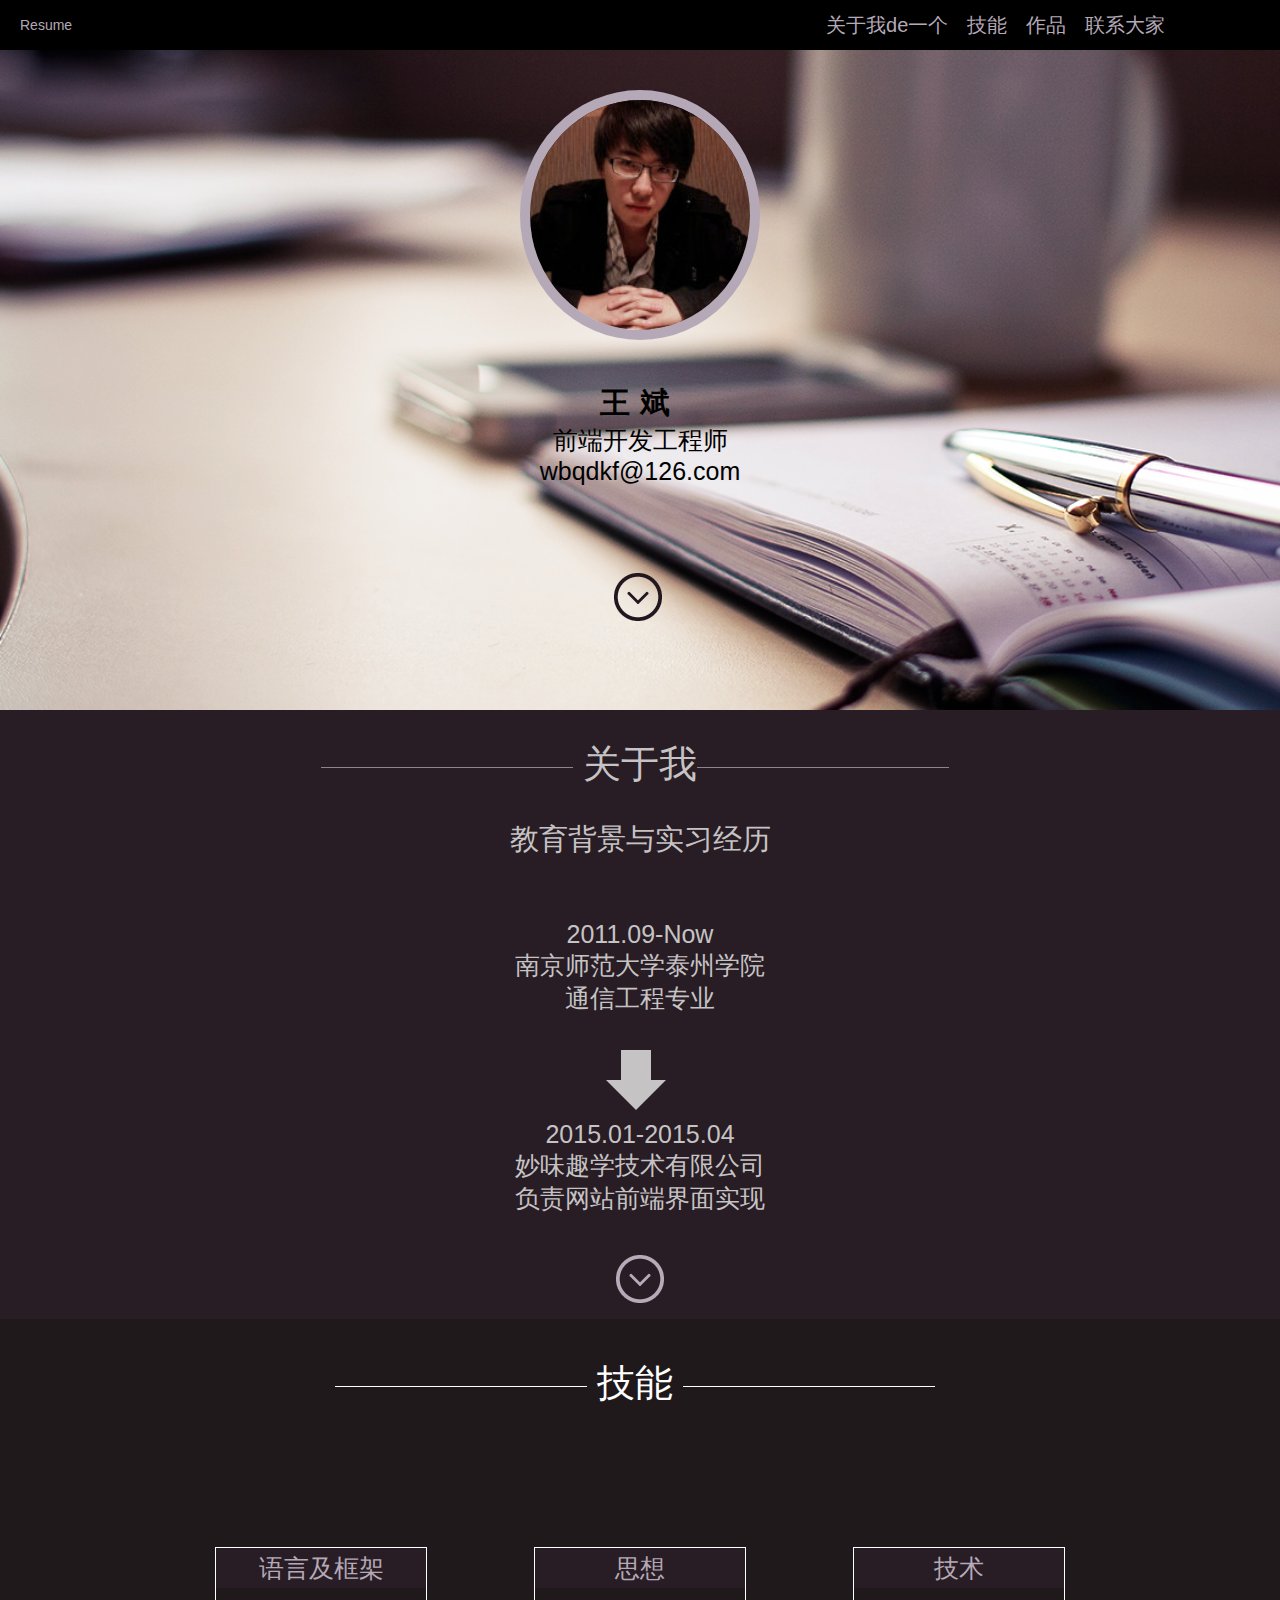
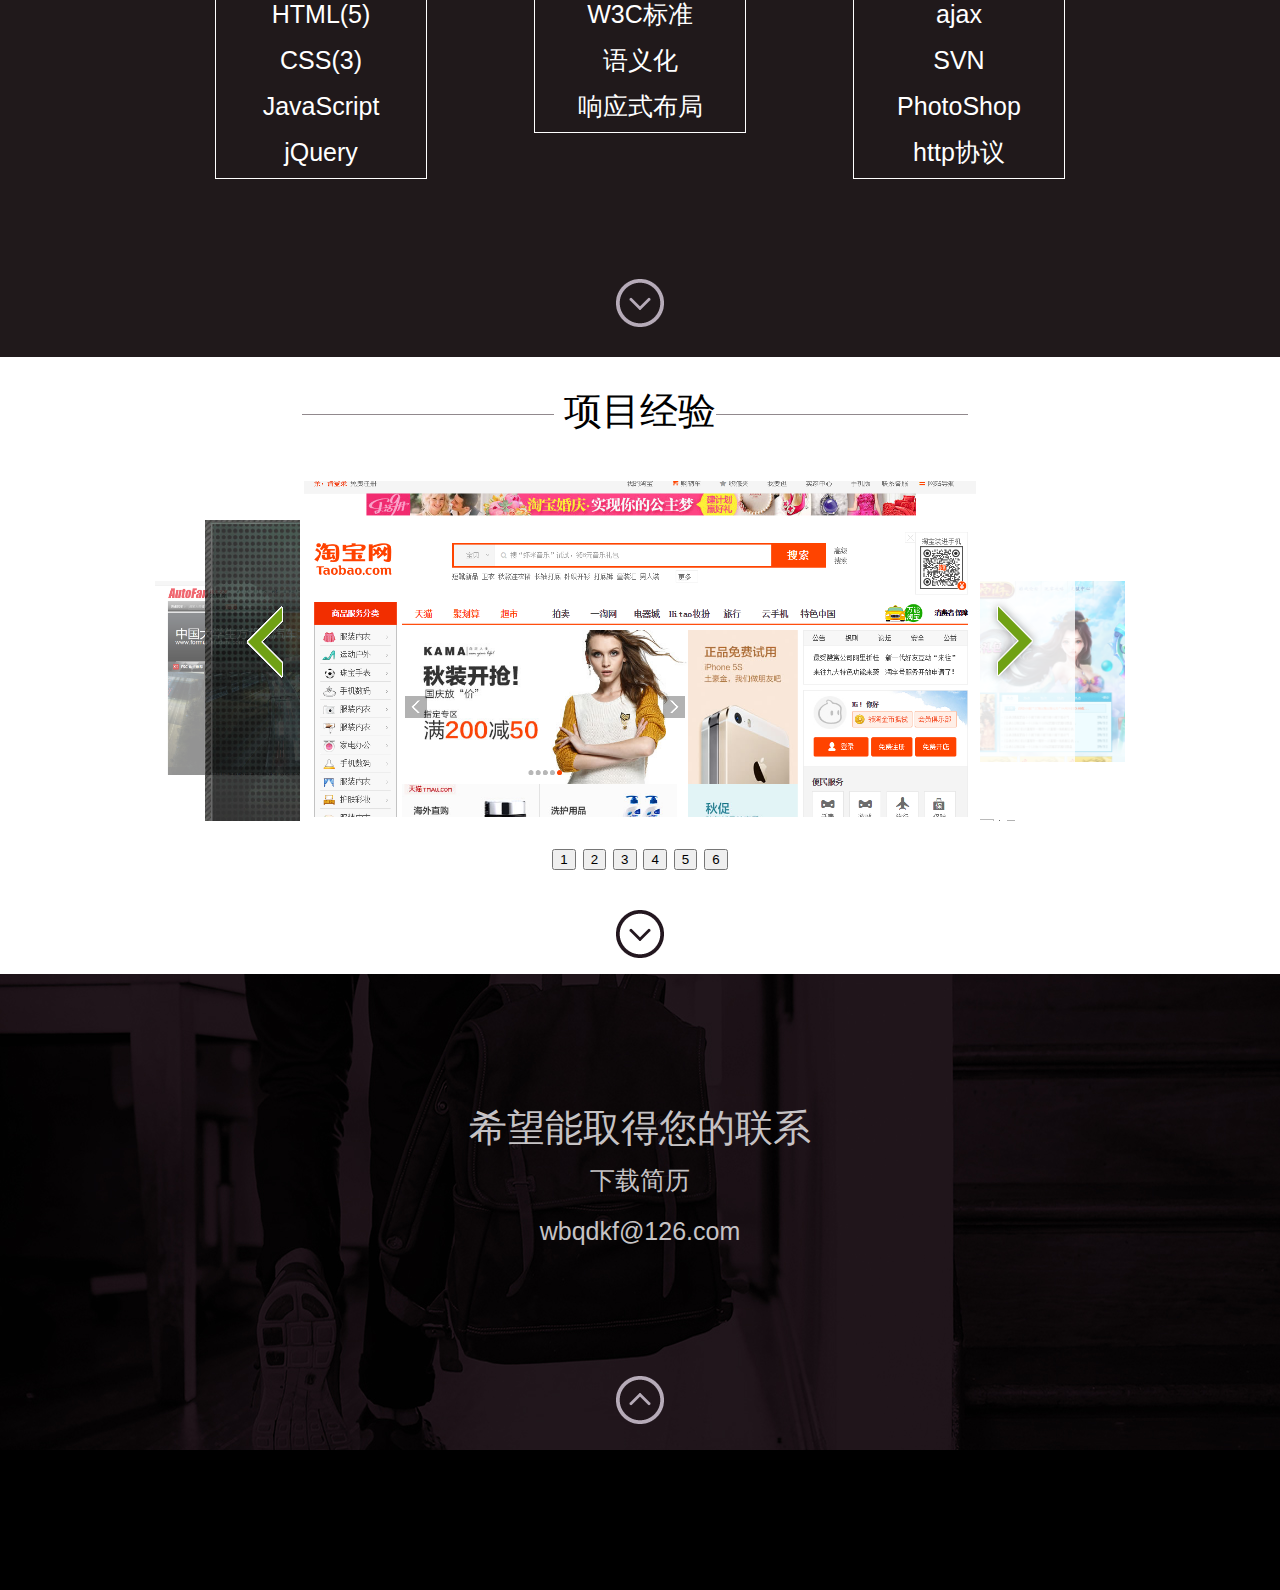
<file: learn/index.html>
<!DOCTYPE html>
<html>
<head lang="en">
    <script src="js/jquery.min.js"></script>
    <meta charset="UTF-8">
    <title></title>
    <link rel="stylesheet" href="css/style.css" type="text/css">
    <script src="js/Carousel-figure.js"></script>
        <script type="text/javascript">
            $(function(){
                //获取要定位元素距离浏览器顶部的距离
                var navH = $("#header").offset().top;
                //滚动条事件
                $(window).scroll(function(){
                    //获取滚动条的滑动距离
                    var scroH = $(this).scrollTop();
                    //滚动条的滑动距离大于等于定位元素距离浏览器顶部的距离，就固定，反之就不固定
                    if(scroH>=navH){
                        $("#header").css({"position":"fixed","top":0,"left":0});
                    }else if(scroH<navH){
                        $("#header").css({"position":"static","margin":"0 auto"});
                    }
                })
                //平滑滚动导航
                $('#nav a,#headerlogo a,.downbtn1,.downbtn2,.downbtn3,.downbtn4,.downbtn5').bind('click',function(event){
                    var $anchor = $(this);
                    $('html, body').stop().animate({scrollTop: $($anchor.attr('href')).offset().top-52}, 600);
                    event.preventDefault();
                });
            })

        </script>
</head>
<body>
    <div id="top">
        <div id="header">
            <div id="headerlogo">
                <a href="#top">Resume</a>
            </div>
            <div id="nav">
                <ul>
                    <li><a href="#about" class="btn">关于我de一个</a></li>
                    <li><a href="#skills" class="btn">技能</a></li>
                    <li><a href="#port"class="btn">作品</a></li>
                    <li><a href="#contact"class="btn">联系大家</a></li>
                    <li>2333</li>
                </ul>
            </div>
        </div>
        <div id="banner">
            <div id="photo">
                <img src="images/diamond.jpg"/>
            </div>
            <div id="content">
                <h1 class="title">王斌</h1>
                <h2 id="sublimt">前端开发工程师</h2>
                <p>wbqdkf@126.com</p>
                <a class="downbtn1" href="#about"><span></span></a>
            </div>
        </div>
    </div>
    <div id="about">
        <div class="substance">
            <h2 class="titlePage2" ><span></span>关于我<span ></span></h2>
            <h3 class="subhead">教育背景与实习经历</h3>
            <div class="education1">
                <ul>
                    <li class="timer1">2011.09-Now</li>
                    <li><p>南京师范大学泰州学院</p>
                        <span>通信工程专业</span></li>
                    </li>
                </ul>
            </div>
            <div class="timeLine1">
                <div class="timeLine2"></div>
            </div>
            <div class="education2">
                <ul>
                    <li class="timer2">
                        2015.01-2015.04
                    </li>
                    <li>
                        <p>妙味趣学技术有限公司</p>
                        <span>负责网站前端界面实现</span>
                    </li>
                </ul>
            </div>
            <a class="downbtn2" href="#skills"><span></span></a>
        </div>
    </div>
    <div id="skills">
        <div class="substance">
            <h2 class="titlePage3"><span ></span>技能
                <span ></span></h2>
            <div class="skillsclassify">
                <ul class="language">
                    <li>语言及框架</li>
                    <li>HTML(5)</li>
                    <li>CSS(3)</li>
                    <li>JavaScript</li>
                    <li>jQuery</li>
                </ul>
                <ul class="standard">
                    <li>思想</li>
                    <li>W3C标准</li>
                    <li>语义化</li>
                    <li>响应式布局</li>
                </ul>
                <ul class="technology">
                    <li>技术</li>
                    <li>ajax</li>
                    <li>SVN</li>
                    <li>PhotoShop</li>
                    <li>http协议</li>
                </ul>
                <a class="downbtn3" href="#port"><span></span></a>
            </div>
        </div>
    </div>
    <div id="port">
        <div class="substance">
            <h2 class="titlePage4"><span></span>项目经验<span></span></h2>
            <div id="automatic">
                <div class="prev_div"></div>
                <a class="prev" href="###">
                    <span class="ico1"></span>
                    <span class="ico"></span>
                    <span class="txt"></span>
                </a>
                <div class="next_div"></div>
                <a class="next" href="###">
                    <span class="ico1"></span>
                    <span class="ico"></span>
                    <span class="txt"></span>
                </a>
                <div class="line"></div>
                <ul>
                    <li class="pos_0"><a><img src="images/6.png" width="100"  /></a></li>
                    <li class="pos_1"><a><img src="images/4.png" width="270"/></a></li>
                    <li class="pos_2"><a><img src="images/2.jpg" width="510" /></a></li>
                    <li class="pos_3"><a><img src="images/1.png" width="680" /></a></li>
                    <li class="pos_4"><a><img src="images/3.png" width="510" /></a></li>
                    <li class="pos_5"><a><img src="images/5.jpg" width="270" /></a></li>
                    <li class="pos_6"><a><img src="images/5.jpg" width="270"/></a></li>
                </ul>
            </div>
            <p id="choseebtn">
                    <input type="button" value="1"/>
                    <input type="button" value="2"/>
                    <input type="button" value="3"/>
                    <input type="button" value="4"/>
                    <input type="button" value="5"/>
                    <input type="button" value="6"/>
                </p>
            <a class="downbtn4" href="#contact"><span></span></a>
            </div>
        </div>
    <div id="contact">
        <div class="substance">
            <h2 class="titlePage5">希望能取得您的联系</h2>
            <p class="resume">下载简历</p>
            <span class="emailAddress"> <a href="Mailto:wbqdkf@162.com" target="_blank">wbqdkf@126.com</a></span>
            <a class="downbtn5" href="#top"><span></span></a>
        </div>
        <div class="in-block"></div>
    </div>
</body>
</html>
</file>
<file: learn/css/style.css>
html{font-size:62.5%;
    -webkit-text-size-adjust: 100%;
    -ms-text-size-adjust: 100%;
    font-size: 10px;}
body,ul,ol,dl,dt,dd,h1,h2,h3,h4,h5,h6,p{
    margin: 0;
    padding: 0;
}
body{font-family:'Lato',"microsoft yahei", sans-serif;font-weight:400;font-size:1.4rem;}
ul,
ol{
    list-style: none;
}
img{
    border: none;
}
a{
    text-decoration: none;
}

.body_color{
    background-color: #F1F1F1;
}

/*head*/
#top{
    background:url(../images/bannerbg.png);
    width:100%;
    min-height:710px;
    background-size: cover;
}
#header{
    background:#221719;
    background:rgba(0, 0, 0, 0.3);
    height: 5rem;
    width:100%;
    position:fixed;
    top:0;
    background:#000;
    z-index: 5;
    }
#headerlogo{
    float: left;
    margin:0.5rem 0 0 2rem;
}
#headerlogo a{
    color:#B5A9B7;
    font-weight:100;
    line-height:4rem;
    }
#headerlogo a:hover{
    color:#fff;

}
#nav{
    float: right;
    margin:0.5rem 5rem 0 0;
}
#nav ul li{
    display:inline-block;
    margin:0.7rem 1.5rem 0 0;
}

.btn{
     color: #B5A9B7;
     font-size:2rem;
     transition: color 1s;
     -moz-transition: color 1s; /* Firefox 4 */
     -webkit-transition: color 1s; /* Safari and Chrome */
     -o-transition: color 1s; /* Opera */
 }
.btn:hover{
    color:#fff;
    text-decoration: underline;
}
#banner{
    text-align: center;
}
#photo{
    padding:9rem 0 2rem 0;
    margin:0 0 2rem 0;
}
#photo img{
    width:220px;height:230px;
    border:10px solid #B5A9B7;
    -webkit-border-radius:50%;
    -moz-border-radius:50%;
    -o-border-radius:50%;
    border-radius:50%
}
#content{
    position: relative;
    font-size: 2.5rem;
}
.title{
    font-size:3rem;
    letter-spacing:1rem;
}
#sublimt{
    font-size:2.5rem;
    font-weight:100;
}
.downbtn1{
    display: block;
    position: absolute;
    top:190px;
    left:48%;
}
a.downbtn1  span{
    height:48px;
    width:48px;
    background:url(../images/down.png);
    display:inline-block;
}
#about{
    width:100%;
    color:#C6C3C5;
    background:#281D24;
    text-align:center;
}
.substance{
    position: relative;
    padding:1rem;
    font-size: 2.5rem;
    text-align: center;
}
.titlePage2{
    margin-top:2rem;
    font-weight: 300;
}
.titlePage2 span{
    background: #8C868A;
    height: 1px;
    width: 20%;
    display: inline-block;
    vertical-align: middle;
    margin-right: 10px;
}
.subhead{
    font-weight:normal;
    padding:30px 0;
}
.education1{
    margin-top:30px;
    margin-bottom: 35px;
}
.education2{
    margin-top:4rem;
    margin-bottom: 4rem;
}
.timeLine1{
    position: relative;
    left:48.5%;
    width:3rem;
    height:3rem;
    background:#C6C3C5;
}
.timeLine2{
    position:absolute;
    top:30px;
    left:-1.5rem;
    width: 0px;
    height: 0px;
    border-left: 3rem solid transparent;
    border-right: 3rem solid transparent;
    border-top: 3rem solid #C6C3C5;
    font-size: 0px;
    line-height: 0px;
}
.downbtn2{
    display: block;
    top:53.5rem;
    left:48%;
}
a.downbtn2  span{
    height:48px;
    width:48px;
    background:url(../images/bwn.png);
    display:inline-block;
}
#skills{
    background:#20191B;
    color:#fff;
}
.titlePage3{
    margin-top:3rem;
    font-weight: 300;
}
.titlePage3 span{
    background: #fff;
    height: 1px;
    width: 20%;
    display: inline-block;
    vertical-align: middle;
    margin-right: 10px;
}
.skillsclassify{
    margin-top:48px;
}
.language{
    display:inline-block;
    border:1px #fff solid;
    width:210px;
    margin: 90px 50px 0 50px;
}
.standard{
    display:inline-block;
    border:1px #fff solid;
    width:210px;
    margin: 90px 50px 0 50px;
    vertical-align: top;
}
.technology{
    display:inline-block;
    border:1px #fff solid;
    width:210px;
    margin: 90px 50px 0 50px;
}
.skillsclassify li{
    height: 40px;
    line-height: 40px;
   margin-bottom: 6px;
}
.skillsclassify  li:first-child {
        background-color:#281D24;            
        color:#B5A9B7;
}
.downbtn3{
    display: block;
    top:53.5rem;
    left:48%;
    margin-top:100px;
    margin-bottom: 14px;
}
a.downbtn3 span{
    height:48px;
    width:48px;
    background:url(../images/bwn.png);
    display:inline-block;
}
.port{
    background:#fff;
}
.titlePage4{
    margin-top:2rem;
    font-weight: 300;
}
.titlePage4 span{
    background:#91898D;
    height: 1px;
    width: 20%;
    display: inline-block;
    vertical-align: middle;
    margin-right: 10px;
}
#automatic { width: 970px; height: 344px; position: relative; margin: 40px auto 20px auto; overflow: hidden; }

.prev_div { width: 130px; height: 72px; position: absolute; top: 128px; left: 92px; z-index: 5; background: red; filter: alpha(opacity=0); opacity: 0; cursor: pointer; }
.next_div { width: 130px; height: 72px; position: absolute; top: 128px; right: 92px; z-index: 5; background: red; filter: alpha(opacity=0); opacity: 0; cursor: pointer; }

#automatic .prev { width: 120px; height: 72px; position: absolute; top: 108px; left: 72px; z-index: 4; }
#automatic .prev .ico { width: 76px; height: 112px; position: absolute; top: 0; left: 0; background: url(../images/prev.png); }
#automatic .prev .ico1 { width: 76px; height: 112px; position: absolute; top: 0; left: 0; background: url(../images/prev_1.png); z-index: 2; filter: alpha(opacity=0); opacity: 0; }
#automatic .prev .txt { width: 106px; height: 112px; position: absolute; top: 0; left: 65px; background: url(../images/prev_txt.png) no-repeat; filter: alpha(opacity=0); opacity: 0; }

#automatic .next { width: 120px; height: 72px; position: absolute; top: 108px; right: 72px; z-index: 4; }
#automatic .next .ico { width: 76px; height: 112px; position: absolute; top: 0; right: 0; background: url(../images/next.png) no-repeat; }
#automatic .next .ico1 { width: 76px; height: 112px; position: absolute; top: 0; right: 0px; background: url(../images/next_1.png) no-repeat; z-index: 2; filter: alpha(opacity=0); opacity: 0; }
#automatic .next .txt { width: 106px; height: 112px; position: absolute; top: 0; right: 65px; background: url(../images/next_txt.png) no-repeat; filter: alpha(opacity=0); opacity: 0; }

#automatic ul { width: 970px; height: 344px; position: absolute; top: 0; left: 0; z-index: 1; }
#automatic li { position: absolute; }

#automatic .line { border: 4px solid #fff; width: 672px; height: 336px; position: absolute; top: 0; left: 50%; margin-left: -340px; z-index: 3; }

#automatic .pos_0 { top: -104px; left: 0; z-index: 1; filter: alpha(opacity=0); opacity: 0; }
#automatic .pos_1 { top: 104px; left: 0; z-index: 2; filter: alpha(opacity=60); opacity: 0.6; }
#automatic .pos_2 { top: 43px; left: 50px; z-index: 3; filter: alpha(opacity=80); opacity: 0.8; }
#automatic .pos_3 { top: 0; left: 145px; z-index: 4; }
#automatic .pos_4 { top: 43px; left: 410px; z-index: 3; filter: alpha(opacity=80); opacity: 0.8; }
#automatic .pos_5 { top: 104px; left:700px; z-index: 2; filter: alpha(opacity=60); opacity: 0.6; }
#automatic .pos_6 { top: -104px; left:700px;  z-index: 1; filter: alpha(opacity=0); opacity: 0; }

.downbtn4{
    display: block;
    top:53.5rem;
    left:48%;
    margin-top:40px;
}
a.downbtn4 span{
    height:48px;
    width:48px;
    background:url(../images/down.png);
    display:inline-block;
}
#contact{
    width:100%;
    color:#C6C3C5;
    text-align:center;
    background:url(../images/footerbg.jpg);
}
.titlePage5{
    margin-top:12rem;
    font-weight: 300;
}
.resume{
    margin:10px 0;
}
.emailAddress a{
    margin:10px 0;
    display:inline-block;
    color: #C6C3C5;
    -moz-transition: color 1s; /* Firefox 4 */
    -webkit-transition: color 1s; /* Safari and Chrome */
    -o-transition: color 1s; /* Opera */
}
.emailAddress a:hover{
    color:#fff;
    text-decoration:underline;
}
.downbtn5{
    display: block;
    top:53.5rem;
    left:48%;
    margin-top:120px;
    margin-bottom:10px;
}
a.downbtn5 span{
    height:48px;
    width:48px;
    background:url(../images/up.png);
    display:inline-block;
}
.in-block{
    height: 140px;
    width:100%;
    background: #000;
}
</file>
